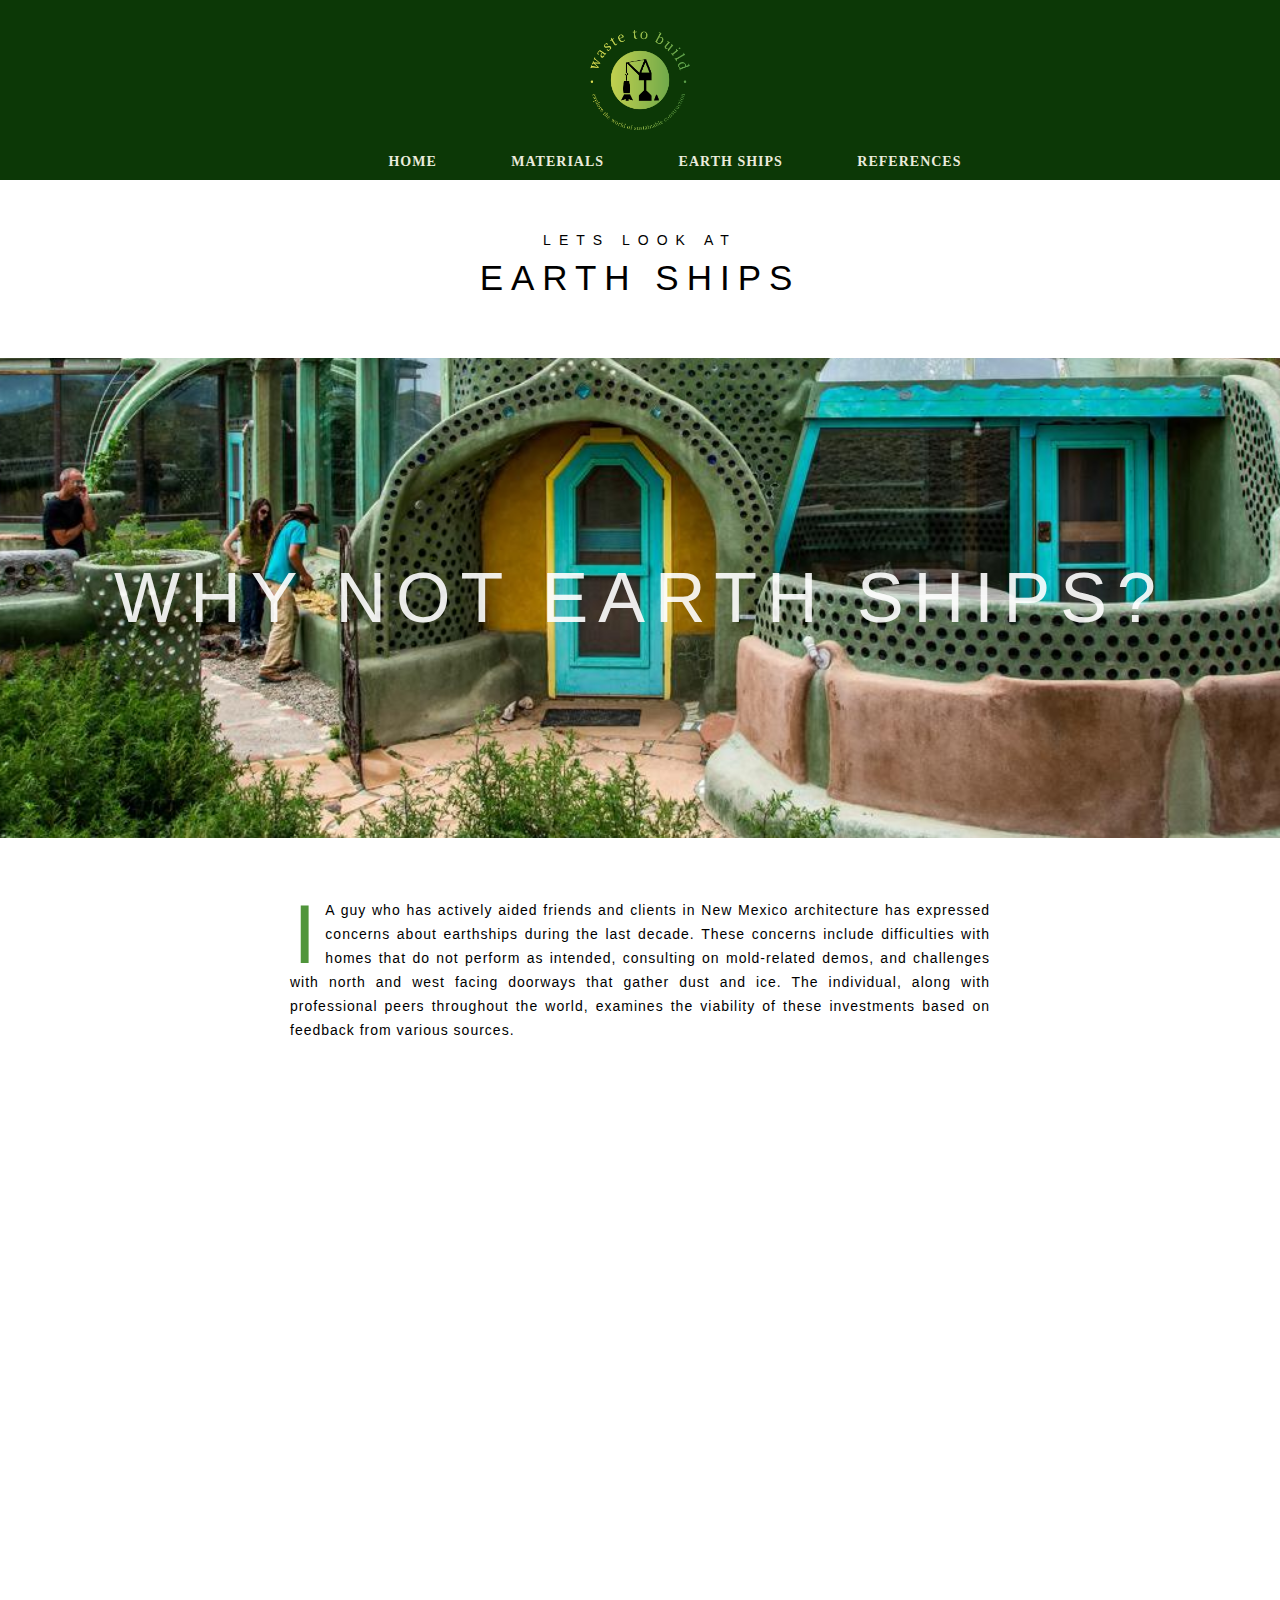
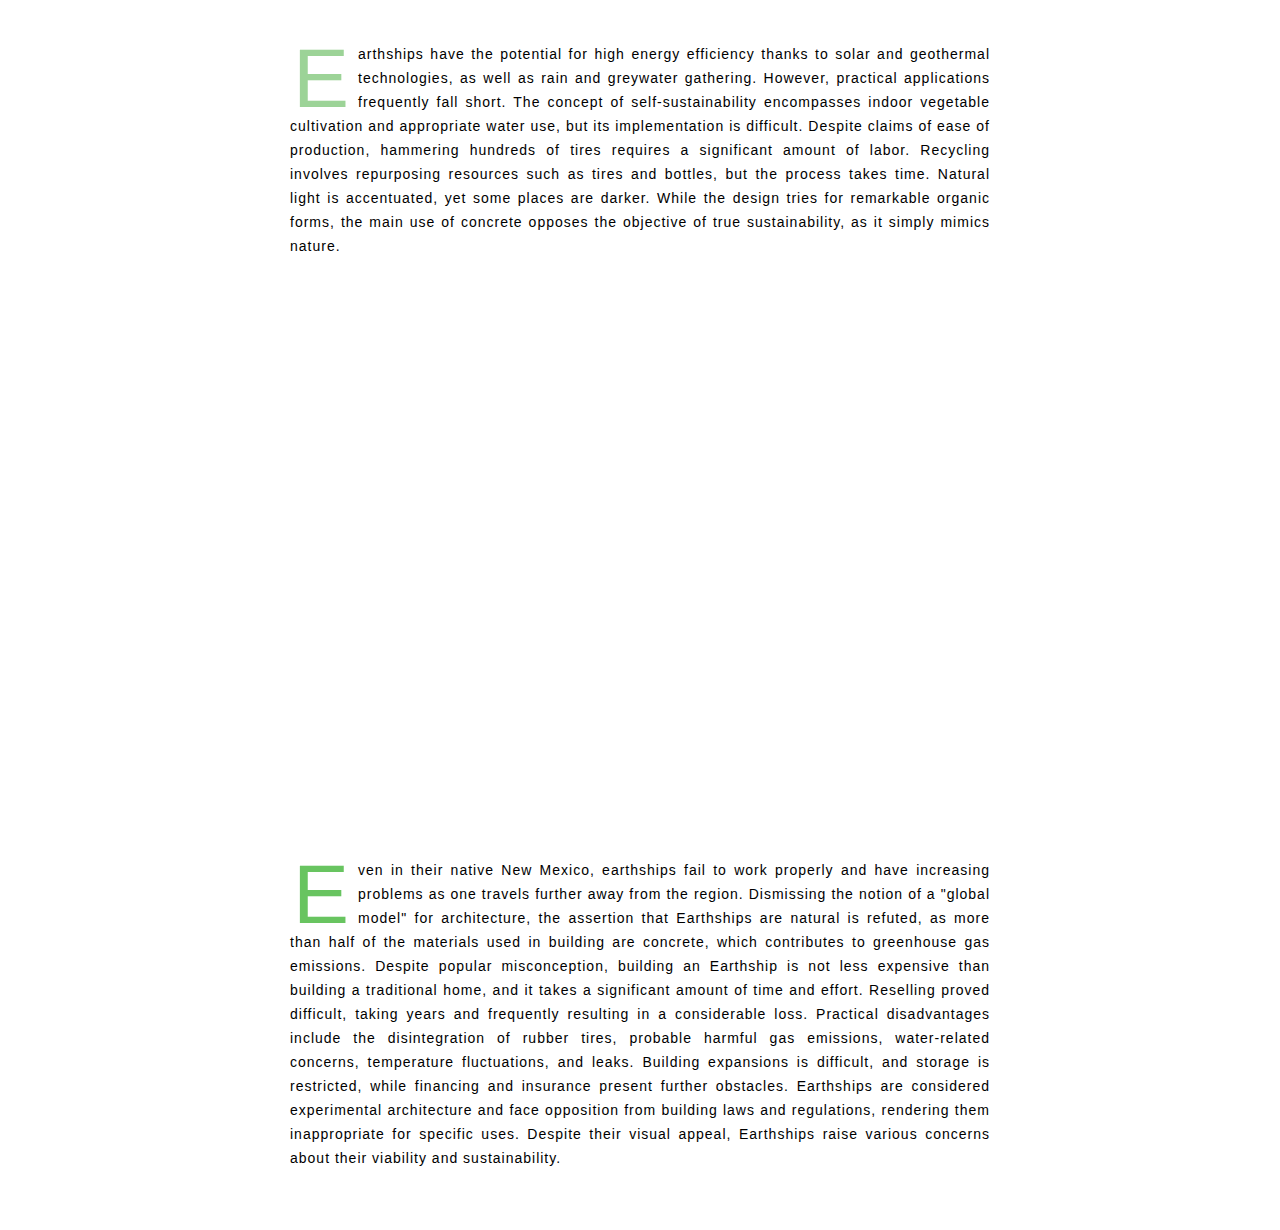
<file: earthships.html>
<!DOCTYPE html>
<html lang="en">
  <head>
    <link rel="stylesheet" href="earthships.css" />
    <meta charset="UTF-8" />
    <meta http-equiv="X-UA-Compatible" content="IE=edge" />
    <meta name="viewport" content="width=device-width, initial-scale=1.0" />
    <title>WasteToBuild</title>
  </head>
  <body>
    <div class="header">
      <div class="nav">
        <div class="logo">
          <a href="index.html"
            ><img src="logo-no-background.png" width="100px"
          /></a>
        </div>
        <ul>
          <li>
            <a href="index.html"><b>HOME</b></a>
          </li>
          <li>
            <a href="materials.html"><b>MATERIALS</b></a>
          </li>
          <li>
            <a href="earthships.html"><b>EARTH SHIPS</b></a>
          </li>
          <li>
            <a href="references.html"><b>REFERENCES</b></a>
          </li>
        </ul>
      </div>
    </div>

    <div id="parallax-world-of-ugg">
      <section>
        <div class="title">
          <h3>Lets look at</h3>
          <br />
          <h1>EARTH SHIPS</h1>
        </div>
      </section>

      <section>
        <div class="parallax-one">
          <h2>WHY NOT EARTH SHIPS?</h2>
        </div>
      </section>

      <section>
        <div class="block">
          <p>
            <span class="first-character sc">I</span>A guy who has actively
            aided friends and clients in New Mexico architecture has expressed
            concerns about earthships during the last decade. These concerns
            include difficulties with homes that do not perform as intended,
            consulting on mold-related demos, and challenges with north and west
            facing doorways that gather dust and ice. The individual, along with
            professional peers throughout the world, examines the viability of
            these investments based on feedback from various sources.
          </p>
        </div>
      </section>

      <section>
        <div class="parallax-two">
          <h2>ADVANTAGES</h2>
        </div>
      </section>

      <section>
        <div class="block">
          <p>
            <span class="first-character ny">E</span>arthships have the
            potential for high energy efficiency thanks to solar and geothermal
            technologies, as well as rain and greywater gathering. However,
            practical applications frequently fall short. The concept of
            self-sustainability encompasses indoor vegetable cultivation and
            appropriate water use, but its implementation is difficult. Despite
            claims of ease of production, hammering hundreds of tires requires a
            significant amount of labor. Recycling involves repurposing
            resources such as tires and bottles, but the process takes time.
            Natural light is accentuated, yet some places are darker. While the
            design tries for remarkable organic forms, the main use of concrete
            opposes the objective of true sustainability, as it simply mimics
            nature.
          </p>
        </div>
      </section>

      <section>
        <div class="parallax-three">
          <h2>DISADVANTAGES</h2>
        </div>
      </section>

      <section>
        <div class="block">
          <p>
            <span class="first-character atw">E</span>ven in their native New
            Mexico, earthships fail to work properly and have increasing
            problems as one travels further away from the region. Dismissing the
            notion of a "global model" for architecture, the assertion that
            Earthships are natural is refuted, as more than half of the
            materials used in building are concrete, which contributes to
            greenhouse gas emissions. Despite popular misconception, building an
            Earthship is not less expensive than building a traditional home,
            and it takes a significant amount of time and effort. Reselling
            proved difficult, taking years and frequently resulting in a
            considerable loss. Practical disadvantages include the
            disintegration of rubber tires, probable harmful gas emissions,
            water-related concerns, temperature fluctuations, and leaks.
            Building expansions is difficult, and storage is restricted, while
            financing and insurance present further obstacles. Earthships are
            considered experimental architecture and face opposition from
            building laws and regulations, rendering them inappropriate for
            specific uses. Despite their visual appeal, Earthships raise various
            concerns about their viability and sustainability.
          </p>
        </div>
      </section>
    </div>
  </body>
</html>
</file>
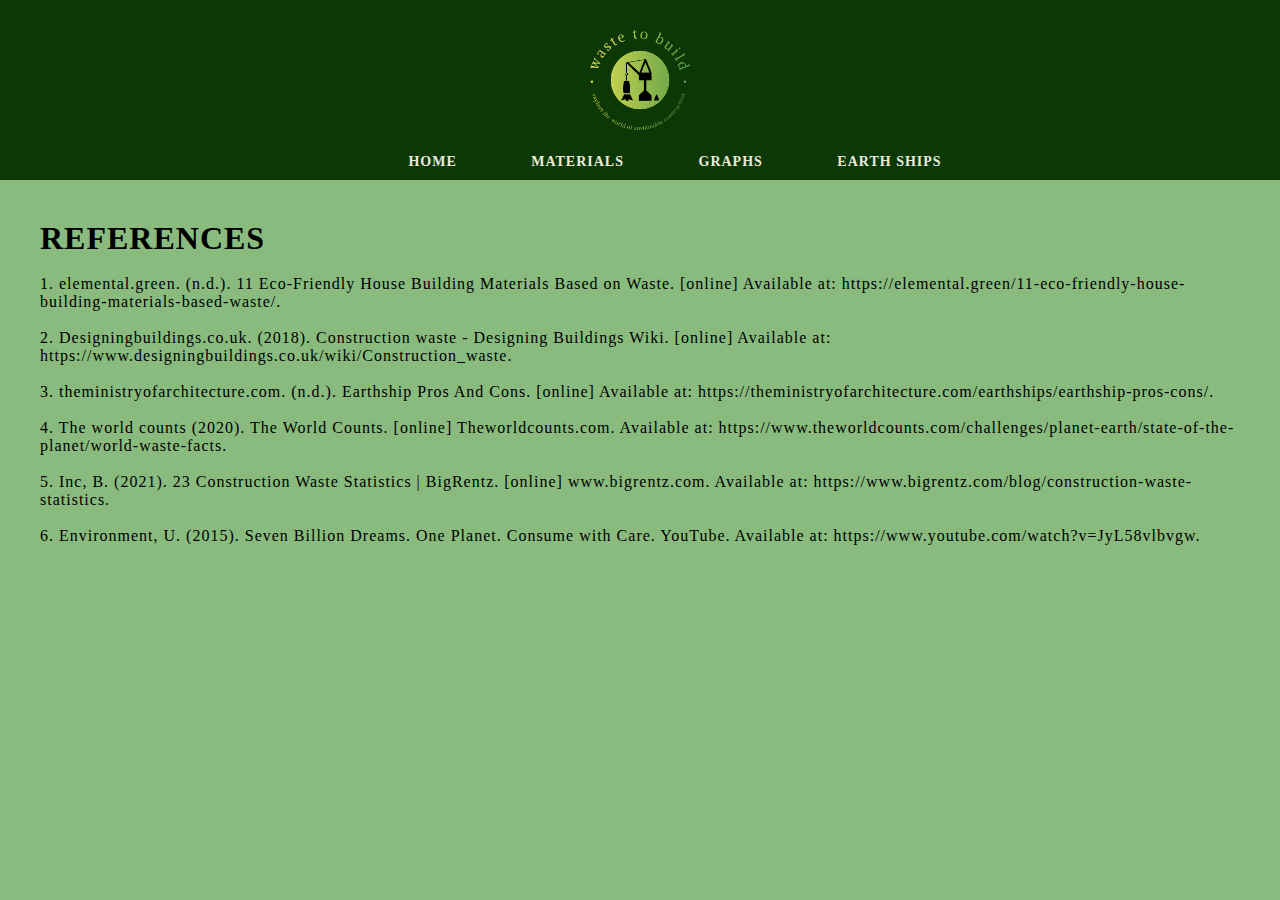
<file: references.html>
<!DOCTYPE html>
<html lang="en">
  <head>
    <link rel="stylesheet" href="references.css" />
    <meta charset="UTF-8" />
    <meta http-equiv="X-UA-Compatible" content="IE=edge" />
    <meta name="viewport" content="width=device-width, initial-scale=1.0" />
    <title>WasteToBuild</title>
  </head>
  <body>
    <div class="header">
      <div class="nav">
        <div class="logo">
          <a href="index.html"
            ><img src="logo-no-background.png" width="100px"
          /></a>
        </div>
        <ul>
          <li>
            <a href="index.html"><b>HOME</b></a>
          </li>
          <li>
            <a href="materials.html"><b>MATERIALS</b></a>
          </li>
          <li>
            <a href="waste.html"><b>GRAPHS</b></a>
          </li>
          <li>
            <a href="earthships.html"><b>EARTH SHIPS</b></a>
          </li>
        </ul>
      </div>
    </div>
    <section>
      <h1>REFERENCES</h1>
      <br />
      <p>
        1. elemental.green. (n.d.). 11 Eco-Friendly House Building Materials
        Based on Waste. [online] Available at:
        https://elemental.green/11-eco-friendly-house-building-materials-based-waste/.
        <br />
        <br />
        2. Designingbuildings.co.uk. (2018). Construction waste - Designing
        Buildings Wiki. [online] Available at:
        https://www.designingbuildings.co.uk/wiki/Construction_waste.
        <br />
        <br />
        3. theministryofarchitecture.com. (n.d.). Earthship Pros And Cons.
        [online] Available at:
        https://theministryofarchitecture.com/earthships/earthship-pros-cons/.
        <br />
        <br />
        4. The world counts (2020). The World Counts. [online]
        Theworldcounts.com. Available at:
        https://www.theworldcounts.com/challenges/planet-earth/state-of-the-planet/world-waste-facts.
        <br />
        <br />
        5. Inc, B. (2021). 23 Construction Waste Statistics | BigRentz. [online]
        www.bigrentz.com. Available at:
        https://www.bigrentz.com/blog/construction-waste-statistics.
        <br />
        <br />
        6. Environment, U. (2015). Seven Billion Dreams. One Planet. Consume
        with Care. YouTube. Available at:
        https://www.youtube.com/watch?v=JyL58vlbvgw.
      </p>
    </section>
  </body>
</html>
</file>
<file: earthships.css>
* {
  padding: 0;
  margin: 0;
  box-sizing: border-box;
  font-family: "Times New Roman", Times, serif;
}

body {
  letter-spacing: 1px;
  margin: 0;
  overflow-x: hidden; /* Prevent horizontal scrolling */
}

a {
  text-decoration: none;
}

.nav {
  font-size: 14px;
  text-align: center;
  padding-top: 30px;
  padding-bottom: 10px;
  text-decoration: none;
  background-color: rgb(12, 56, 6);
}

.nav ul {
  list-style: none;
}

.nav li {
  display: inline-block;
  margin-left: 70px; /* Adjust margin based on your needs */
}

.nav a {
  color: #eaebdc;
  text-decoration: none;
}

.logo {
  padding-bottom: 20px;
  text-align: center;
}
@import url(https://fonts.googleapis.com/css?family=Oswald:300,400,700);
@import url(https://fonts.googleapis.com/css?family=Source+Sans+Pro:200,300,400,600,700,900,200italic,300italic,400italic,600italic,700italic,900italic);

/* Override UGG site */
#main {
  width: 100%;
  padding: 0;
}
.content-asset p {
  margin: 0 auto;
}
.breadcrumb {
  display: none;
}

/* Helpers */
/**************************/
.margin-top-10 {
  padding-top: 10px;
}
.margin-bot-10 {
  padding-bottom: 10px;
}

/* Typography */
/**************************/
#parallax-world-of-ugg h1 {
  font-family: "Oswald", sans-serif;
  font-size: 24px;
  font-weight: 400;
  text-transform: uppercase;
  color: black;
  padding: 0;
  margin: 0;
}
#parallax-world-of-ugg h2 {
  font-family: "Oswald", sans-serif;
  font-size: 70px;
  letter-spacing: 10px;
  text-align: center;
  color: white;
  font-weight: 400;
  text-transform: uppercase;
  z-index: 10;
  opacity: 0.9;
}
#parallax-world-of-ugg h3 {
  font-family: "Oswald", sans-serif;
  font-size: 14px;
  line-height: 0;
  font-weight: 400;
  letter-spacing: 8px;
  text-transform: uppercase;
  color: black;
}
#parallax-world-of-ugg p {
  font-family: "Source Sans Pro", sans-serif;
  font-weight: 400;
  font-size: 14px;
  line-height: 24px;
}
.first-character {
  font-weight: 400;
  float: left;
  font-size: 84px;
  line-height: 64px;
  padding-top: 4px;
  padding-right: 8px;
  padding-left: 3px;
  font-family: "Source Sans Pro", sans-serif;
}

.sc {
  color: #50953b;
}
.ny {
  color: #9cd397;
}
.atw {
  color: #68c460;
}

/* Section - Title */
/**************************/
#parallax-world-of-ugg .title {
  background: white;
  padding: 60px;
  margin: 0 auto;
  text-align: center;
}
#parallax-world-of-ugg .title h1 {
  font-size: 35px;
  letter-spacing: 8px;
}

/* Section - Block */
/**************************/
#parallax-world-of-ugg .block {
  background: white;
  padding: 60px;
  width: 820px;
  margin: 0 auto;
  text-align: justify;
}
#parallax-world-of-ugg .block-gray {
  background: #f2f2f2;
  padding: 60px;
}
#parallax-world-of-ugg .section-overlay-mask {
  position: absolute;
  top: 0;
  left: 0;
  width: 100%;
  height: 100%;
  background-color: black;
  opacity: 0.7;
}

/* Section - Parallax */
/**************************/
#parallax-world-of-ugg .parallax-one {
  padding-top: 200px;
  padding-bottom: 200px;
  overflow: hidden;
  position: relative;
  width: 100%;
  background-image: url(WhatsApp\ Image\ 2024-02-09\ at\ 10.54.54\ PM.jpeg);
  background-attachment: fixed;
  background-size: cover;
  -moz-background-size: cover;
  -webkit-background-size: cover;
  background-repeat: no-repeat;
  background-position: top center;
}
#parallax-world-of-ugg .parallax-two {
  padding-top: 200px;
  padding-bottom: 200px;
  overflow: hidden;
  position: relative;
  width: 100%;
  background-image: url(WhatsApp\ Image\ 2024-02-09\ at\ 10.54.56\ PM.jpeg);
  background-attachment: fixed;
  background-size: cover;
  -moz-background-size: cover;
  -webkit-background-size: cover;
  background-repeat: no-repeat;
  background-position: center center;
}
#parallax-world-of-ugg .parallax-three {
  padding-top: 200px;
  padding-bottom: 200px;
  overflow: hidden;
  position: relative;
  width: 100%;
  background-image: url(WhatsApp\ Image\ 2024-02-09\ at\ 10.54.58\ PM.jpeg);
  background-attachment: fixed;
  background-size: cover;
  -moz-background-size: cover;
  -webkit-background-size: cover;
  background-repeat: no-repeat;
  background-position: center center;
}

/* Extras */
/**************************/
#parallax-world-of-ugg .line-break {
  border-bottom: 1px solid black;
  width: 150px;
  margin: 0 auto;
}

/* Media Queries */
/**************************/
@media screen and (max-width: 959px) and (min-width: 768px) {
  #parallax-world-of-ugg .block {
    padding: 40px;
    width: 620px;
  }
}
@media screen and (max-width: 767px) {
  #parallax-world-of-ugg .block {
    padding: 30px;
    width: 420px;
  }
  #parallax-world-of-ugg h2 {
    font-size: 30px;
  }
  #parallax-world-of-ugg .block {
    padding: 30px;
  }
  #parallax-world-of-ugg .parallax-one,
  #parallax-world-of-ugg .parallax-two,
  #parallax-world-of-ugg .parallax-three {
    padding-top: 100px;
    padding-bottom: 100px;
  }
}
@media screen and (max-width: 479px) {
  #parallax-world-of-ugg .block {
    padding: 30px 15px;
    width: 290px;
  }
}
</file>
<file: references.css>
* {
  padding: 0;
  margin: 0;
  box-sizing: border-box;
  font-family: "Times New Roman", Times, serif;
}

body {
  letter-spacing: 1px;
  margin: 0;
  overflow-x: hidden; /* Prevent horizontal scrolling */
  background-color: rgb(137, 187, 127);
}

a {
  text-decoration: none;
}

.nav {
  font-size: 14px;
  text-align: center;
  padding-top: 30px;
  padding-bottom: 10px;
  text-decoration: none;
  background-color: rgb(12, 56, 6);
}

.nav ul {
  list-style: none;
}

.nav li {
  display: inline-block;
  margin-left: 70px; /* Adjust margin based on your needs */
}

.nav a {
  color: #eaebdc;
  text-decoration: none;
}

.logo {
  padding-bottom: 20px;
  text-align: center;
}

section {
  padding: 40px;
}
</file>
